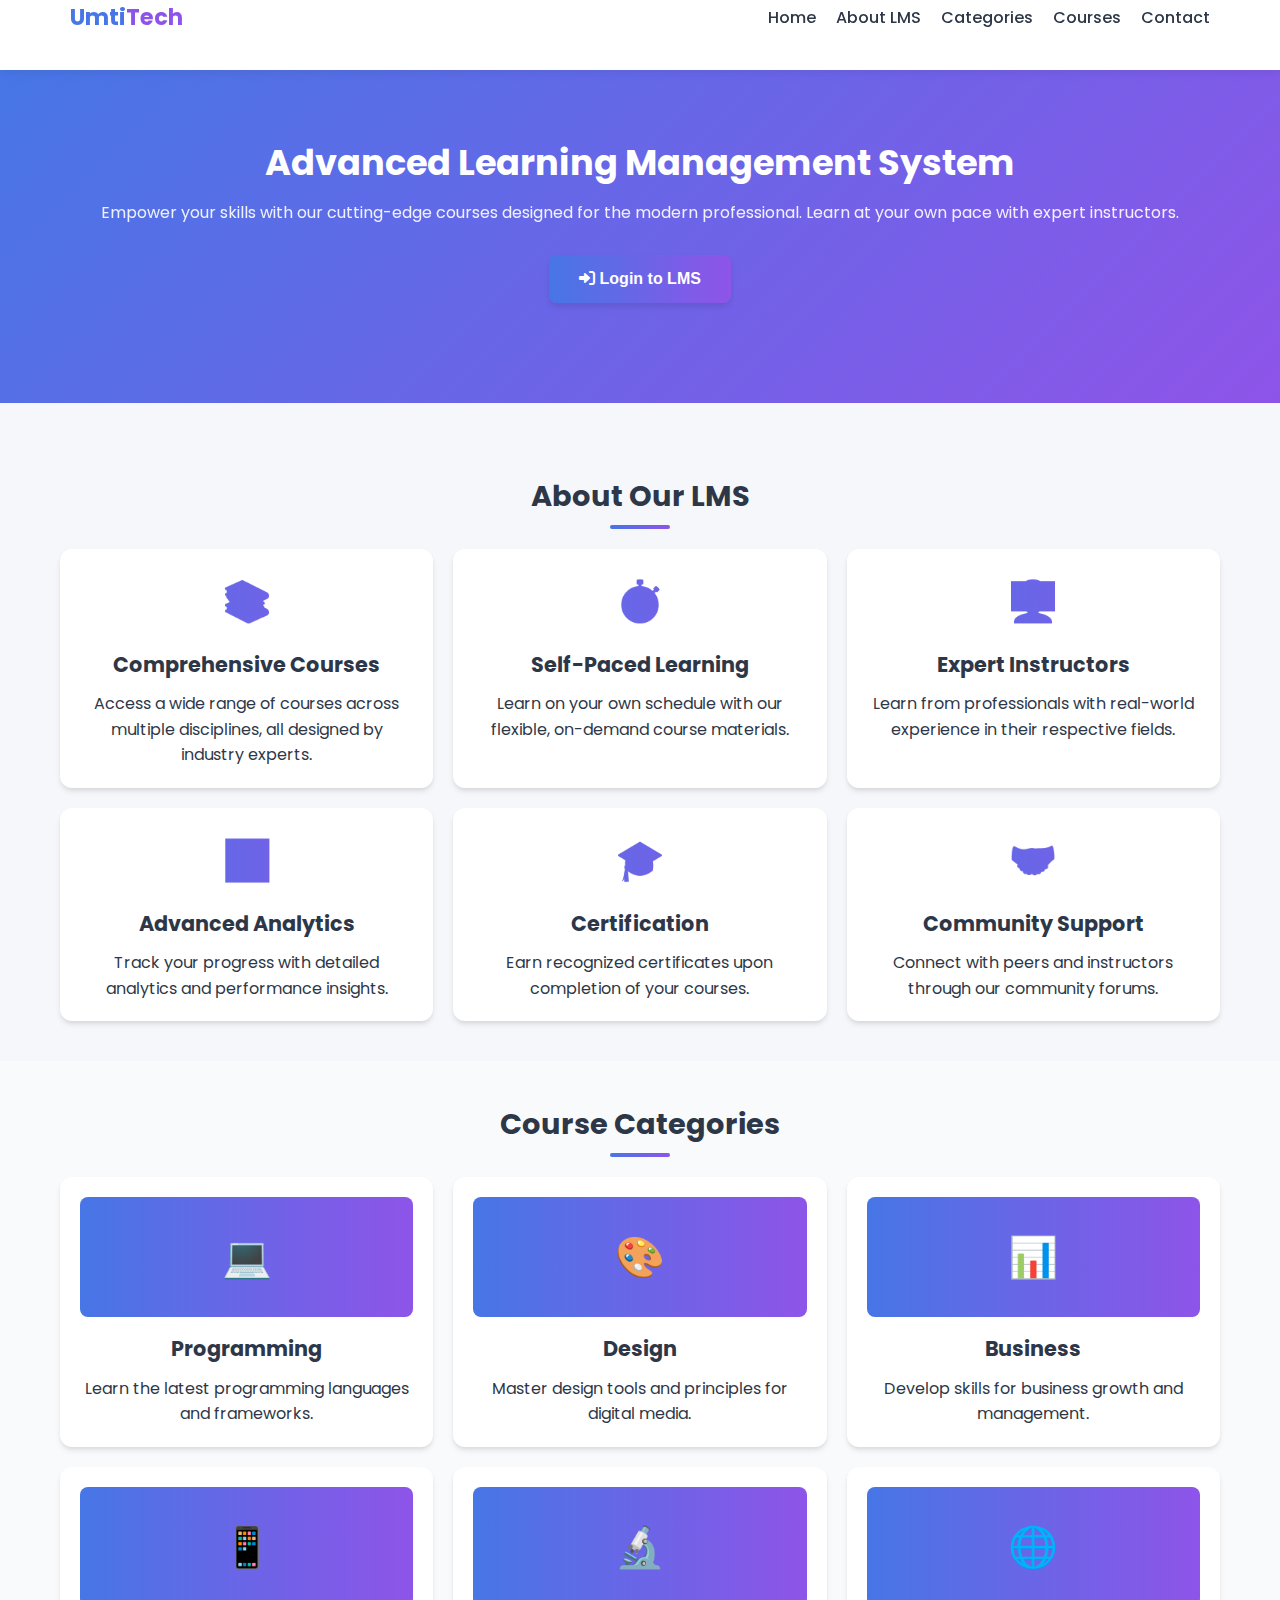
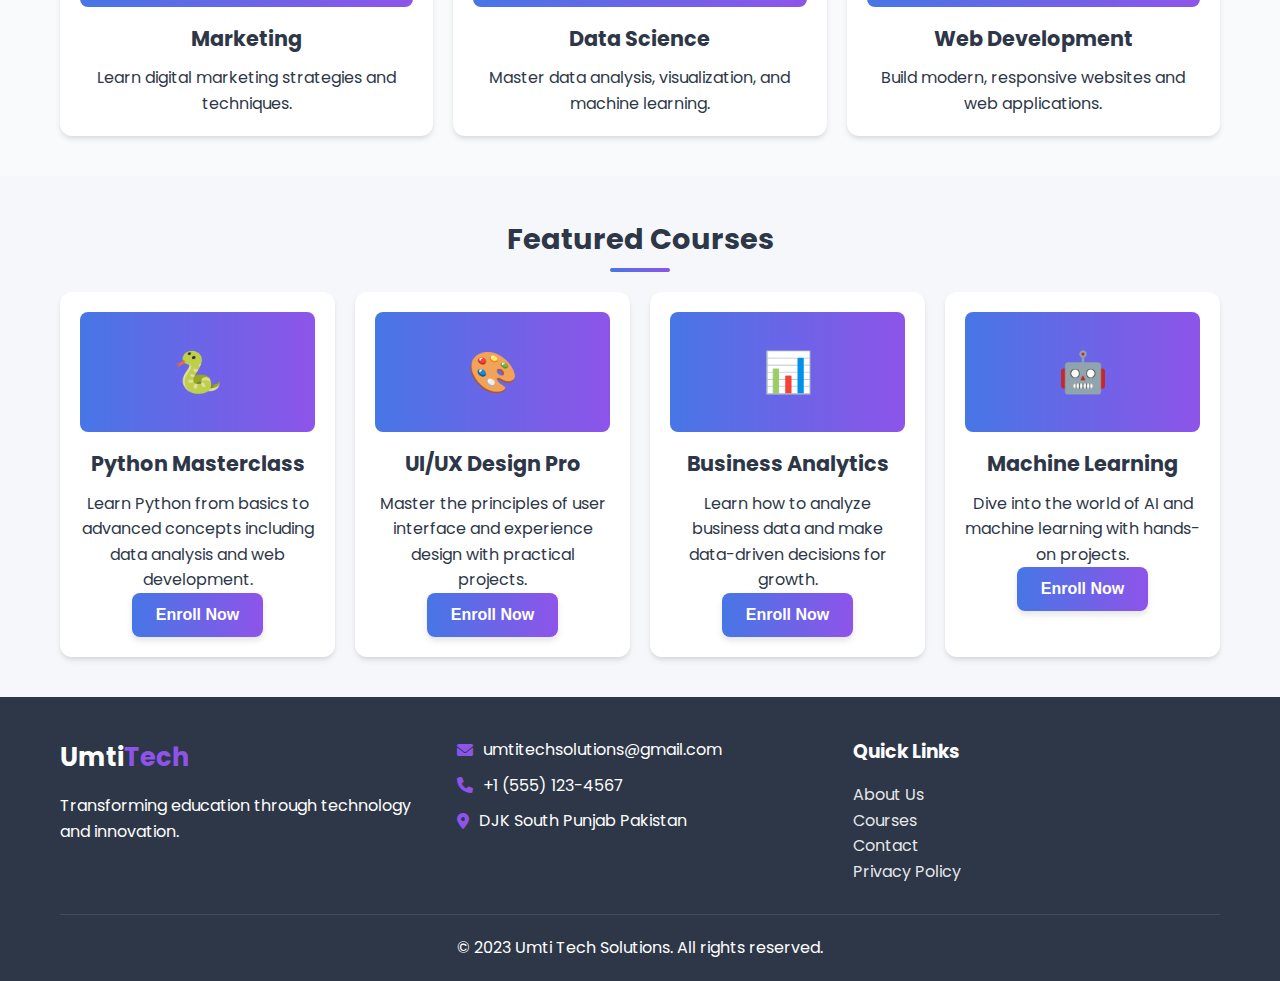
<file: lms.html>
<!DOCTYPE html>
<html lang="en">
<head>
    <meta charset="UTF-8">
    <meta name="viewport" content="width=device-width, initial-scale=1.0">
    <title>Umti Tech Solutions - Advanced LMS</title>
    <link href="https://fonts.googleapis.com/css2?family=Poppins:wght@300;400;500;600;700&display=swap" rel="stylesheet">
    <link href="https://cdnjs.cloudflare.com/ajax/libs/font-awesome/6.0.0/css/all.min.css" rel="stylesheet">
    <style>
        :root {
            --primary: #4776E6;
            --secondary: #8E54E9;
            --accent: #FF416C;
            --success: #48BB78;
            --warning: #ECC94B;
            --info: #4299E1;
            --dark: #2D3748;
            --light: #F7FAFC;
            --card-shadow: 0 4px 6px -1px rgba(0, 0, 0, 0.1), 0 2px 4px -1px rgba(0, 0, 0, 0.06);
            --transform-speed: 0.3s;
            --header-height: 70px;
            --sidebar-width: 280px;
        }

        * {
            margin: 0;
            padding: 0;
            box-sizing: border-box;
        }

        html {
            font-size: 14px;
        }

        body {
            font-family: 'Poppins', sans-serif;
            color: var(--dark);
            background: #f5f7fa;
            line-height: 1.6;
            overflow-x: hidden;
            min-height: 100vh;
        }

        .container {
            width: 100%;
            max-width: 1200px;
            margin: 0 auto;
            padding: 0 15px;
        }

        /* Header Styles */
        header {
            background: rgba(255, 255, 255, 0.98);
            backdrop-filter: blur(10px);
            box-shadow: 0 2px 10px rgba(0, 0, 0, 0.08);
            position: sticky;
            top: 0;
            z-index: 1000;
            height: var(--header-height);
        }

        .header-content {
            display: flex;
            justify-content: space-between;
            align-items: center;
            height: 100%;
            padding: 0 10px;
        }

        .logo {
            display: flex;
            align-items: center;
            font-weight: 700;
            font-size: 1.4rem;
            color: var(--primary);
            text-decoration: none;
        }

        .logo span {
            color: var(--secondary);
        }

        /* Mobile Menu Button */
        .mobile-menu-btn {
            display: flex;
            flex-direction: column;
            justify-content: center;
            align-items: center;
            width: 44px;
            height: 44px;
            background: none;
            border: none;
            cursor: pointer;
            z-index: 1001;
            padding: 0;
        }

        .mobile-menu-btn span {
            display: block;
            width: 24px;
            height: 2px;
            background: var(--dark);
            margin: 3px 0;
            transition: var(--transform-speed);
            border-radius: 1px;
        }

        .mobile-menu-btn.active span:nth-child(1) {
            transform: rotate(45deg) translate(5px, 5px);
        }

        .mobile-menu-btn.active span:nth-child(2) {
            opacity: 0;
        }

        .mobile-menu-btn.active span:nth-child(3) {
            transform: rotate(-45deg) translate(7px, -6px);
        }

        /* Navigation */
        nav ul {
            display: none;
            flex-direction: column;
            position: absolute;
            top: 100%;
            left: 0;
            width: 100%;
            background: white;
            box-shadow: 0 5px 15px rgba(0, 0, 0, 0.1);
            list-style: none;
        }

        nav ul.active {
            display: flex;
        }

        nav ul li {
            margin: 0;
            border-bottom: 1px solid #f0f0f0;
        }

        nav ul li:last-child {
            border-bottom: none;
        }

        nav ul li a {
            display: block;
            padding: 15px 20px;
            text-decoration: none;
            color: var(--dark);
            font-weight: 500;
            transition: all var(--transform-speed);
        }

        nav ul li a:hover {
            background: #f8fafc;
            color: var(--primary);
        }

        /* Hero Section */
        .hero {
            padding: 40px 0;
            text-align: center;
            background: linear-gradient(135deg, #4776E6 0%, #8E54E9 100%);
            color: white;
            margin-bottom: 30px;
            position: relative;
            overflow: hidden;
        }

        .hero-content {
            max-width: 100%;
            margin: 0 auto;
            position: relative;
            z-index: 1;
            padding: 0 15px;
        }

        .hero h1 {
            font-size: 1.8rem;
            margin-bottom: 15px;
            font-weight: 700;
            line-height: 1.3;
        }

        .hero p {
            font-size: 1rem;
            margin-bottom: 25px;
            opacity: 0.9;
            line-height: 1.5;
        }

        /* Buttons */
        .btn {
            display: inline-flex;
            align-items: center;
            justify-content: center;
            padding: 12px 24px;
            background: linear-gradient(to right, var(--primary), var(--secondary));
            color: white;
            text-decoration: none;
            border-radius: 8px;
            font-weight: 600;
            border: none;
            cursor: pointer;
            transition: all var(--transform-speed);
            min-height: 44px;
            font-size: 1rem;
            box-shadow: 0 4px 6px rgba(0, 0, 0, 0.1);
            gap: 8px;
        }

        .btn:hover {
            transform: translateY(-2px);
            box-shadow: 0 6px 12px rgba(0, 0, 0, 0.15);
        }

        .btn:active {
            transform: translateY(0);
        }

        .btn-sm {
            padding: 8px 16px;
            font-size: 0.85rem;
            min-height: 36px;
        }

        .btn-success {
            background: var(--success);
        }

        .btn-warning {
            background: var(--warning);
        }

        .btn-danger {
            background: var(--accent);
        }

        .btn-info {
            background: var(--info);
        }

        /* Section Styles */
        section {
            padding: 40px 0;
        }

        .section-title {
            text-align: center;
            margin-bottom: 30px;
            font-size: 1.6rem;
            font-weight: 700;
            color: var(--dark);
            position: relative;
        }

        .section-title::after {
            content: '';
            position: absolute;
            bottom: -10px;
            left: 50%;
            transform: translateX(-50%);
            width: 60px;
            height: 4px;
            background: linear-gradient(to right, var(--primary), var(--secondary));
            border-radius: 2px;
        }

        /* Features Grid */
        .features, .categories, .courses {
            display: grid;
            grid-template-columns: 1fr;
            gap: 20px;
            margin-top: 30px;
        }

        .feature-card, .category-card, .course-card {
            background: white;
            padding: 20px;
            border-radius: 12px;
            box-shadow: var(--card-shadow);
            transition: transform var(--transform-speed), box-shadow var(--transform-speed);
            text-align: center;
        }

        .feature-card:hover, .category-card:hover, .course-card:hover {
            transform: translateY(-3px);
            box-shadow: 0 10px 20px rgba(0, 0, 0, 0.1);
        }

        .feature-icon {
            font-size: 2.5rem;
            margin-bottom: 15px;
            background: linear-gradient(to right, var(--primary), var(--secondary));
            -webkit-background-clip: text;
            background-clip: text;
            color: transparent;
        }

        .feature-card h3 {
            margin-bottom: 10px;
            font-size: 1.3rem;
        }

        .category-img, .course-img {
            height: 120px;
            background: linear-gradient(to right, var(--primary), var(--secondary));
            display: flex;
            align-items: center;
            justify-content: center;
            color: white;
            font-size: 2.5rem;
            border-radius: 8px;
            margin-bottom: 15px;
        }

        .category-content h3, .course-content h3 {
            margin-bottom: 10px;
            font-size: 1.3rem;
        }

        /* Modal Styles */
        .modal-overlay {
            position: fixed;
            top: 0;
            left: 0;
            right: 0;
            bottom: 0;
            background: rgba(0, 0, 0, 0.7);
            display: flex;
            align-items: center;
            justify-content: center;
            z-index: 2000;
            opacity: 0;
            visibility: hidden;
            transition: all var(--transform-speed);
            padding: 15px;
        }

        .modal-overlay.active {
            opacity: 1;
            visibility: visible;
        }

        .modal {
            background: white;
            border-radius: 12px;
            padding: 25px;
            width: 100%;
            max-width: 500px;
            max-height: 90vh;
            overflow-y: auto;
            box-shadow: 0 20px 40px rgba(0, 0, 0, 0.2);
            transform: translateY(50px) scale(0.9);
            transition: transform var(--transform-speed);
            position: relative;
        }

        .modal-overlay.active .modal {
            transform: translateY(0) scale(1);
        }

        .close-modal {
            position: absolute;
            top: 15px;
            right: 15px;
            background: none;
            border: none;
            font-size: 1.5rem;
            cursor: pointer;
            color: #999;
            transition: color var(--transform-speed);
            z-index: 1;
        }

        .close-modal:hover {
            color: var(--accent);
        }

        .modal h2 {
            margin-bottom: 15px;
            color: var(--primary);
            text-align: center;
        }

        .highlight {
            background: #f0f4ff;
            padding: 15px;
            border-radius: 8px;
            margin: 15px 0;
            text-align: center;
            font-weight: 600;
            color: var(--primary);
        }

        /* Login Page */
        .login-container {
            min-height: 100vh;
            display: flex;
            align-items: center;
            justify-content: center;
            background: linear-gradient(135deg, #667eea 0%, #764ba2 100%);
            padding: 20px;
        }

        .login-card {
            background: white;
            border-radius: 15px;
            box-shadow: 0 15px 35px rgba(0, 0, 0, 0.2);
            width: 100%;
            max-width: 450px;
            overflow: hidden;
        }

        .login-card-header {
            background: linear-gradient(135deg, var(--primary), var(--secondary));
            color: white;
            padding: 25px;
            text-align: center;
        }

        .login-card-body {
            padding: 25px;
        }

        .login-card-footer {
            padding: 20px 25px;
            background: #f8fafc;
            text-align: center;
            border-top: 1px solid #e2e8f0;
        }

        .user-type-selector {
            display: grid;
            grid-template-columns: 1fr 1fr;
            gap: 10px;
            margin-bottom: 20px;
        }

        .user-type-btn {
            padding: 12px;
            border: 2px solid #e2e8f0;
            background: none;
            cursor: pointer;
            border-radius: 8px;
            font-weight: 500;
            transition: all 0.3s;
            display: flex;
            flex-direction: column;
            align-items: center;
            gap: 5px;
        }

        .user-type-btn.active {
            background: var(--primary);
            color: white;
            border-color: var(--primary);
        }

        .user-type-btn i {
            font-size: 1.2rem;
            margin-bottom: 5px;
        }

        .form-group {
            margin-bottom: 20px;
        }

        .form-group label {
            display: block;
            margin-bottom: 8px;
            font-weight: 500;
        }

        .form-group input, .form-group select, .form-group textarea {
            width: 100%;
            padding: 12px 15px;
            border: 2px solid #e2e8f0;
            border-radius: 8px;
            font-size: 16px;
            transition: border-color 0.3s;
            font-family: 'Poppins', sans-serif;
        }

        .form-group input:focus, .form-group select:focus, .form-group textarea:focus {
            outline: none;
            border-color: var(--primary);
            box-shadow: 0 0 0 3px rgba(71, 118, 230, 0.1);
        }

        .login-btn {
            padding: 12px;
            background: linear-gradient(to right, var(--primary), var(--secondary));
            color: white;
            border: none;
            border-radius: 8px;
            cursor: pointer;
            font-weight: 600;
            font-size: 1rem;
            transition: all 0.3s;
            width: 100%;
            display: flex;
            align-items: center;
            justify-content: center;
            gap: 8px;
            min-height: 44px;
        }

        .login-btn:hover {
            transform: translateY(-2px);
            box-shadow: 0 8px 20px rgba(0, 0, 0, 0.2);
        }

        .simple-login-btn {
            display: block;
            margin: 30px auto;
            padding: 15px 30px;
            font-size: 1rem;
            max-width: 250px;
        }

        /* Footer */
        footer {
            background: var(--dark);
            color: white;
            padding: 40px 0 20px;
        }

        .footer-content {
            display: grid;
            grid-template-columns: 1fr;
            gap: 30px;
            margin-bottom: 30px;
        }

        .footer-logo {
            font-size: 1.6rem;
            font-weight: 700;
            margin-bottom: 15px;
        }

        .footer-logo span {
            color: var(--secondary);
        }

        .footer-contact p {
            margin-bottom: 10px;
            display: flex;
            align-items: center;
        }

        .footer-contact i {
            margin-right: 10px;
            color: var(--secondary);
        }

        .footer-bottom {
            text-align: center;
            padding-top: 20px;
            border-top: 1px solid rgba(255, 255, 255, 0.1);
        }

        /* Dashboard Pages */
        .dashboard-page {
            display: none;
            min-height: 100vh;
            background: #f5f7fa;
        }

        .lms-header {
            background: white;
            box-shadow: var(--card-shadow);
            padding: 0;
            position: sticky;
            top: 0;
            z-index: 999;
            height: var(--header-height);
        }

        .lms-header-content {
            display: flex;
            justify-content: space-between;
            align-items: center;
            height: 100%;
            padding: 0 15px;
        }

        .nav-links {
            display: flex;
            gap: 15px;
            align-items: center;
        }

        .user-info {
            display: flex;
            align-items: center;
            gap: 10px;
            background: #f8fafc;
            padding: 8px 15px;
            border-radius: 20px;
        }

        .user-avatar {
            width: 36px;
            height: 36px;
            background: linear-gradient(to right, var(--primary), var(--secondary));
            border-radius: 50%;
            display: flex;
            align-items: center;
            justify-content: center;
            color: white;
            font-weight: 600;
            font-size: 1rem;
        }

        /* Enhanced Notification System for Mobile */
        .notification-bell {
            position: relative;
            cursor: pointer;
            display: flex;
            align-items: center;
            justify-content: center;
            width: 44px;
            height: 44px;
            border-radius: 50%;
            transition: background 0.3s;
        }

        .notification-bell:hover {
            background: #f0f0f0;
        }

        .notification-count {
            position: absolute;
            top: 5px;
            right: 5px;
            background: var(--accent);
            color: white;
            border-radius: 50%;
            width: 20px;
            height: 20px;
            display: flex;
            align-items: center;
            justify-content: center;
            font-size: 0.7rem;
            font-weight: 600;
        }

        .notifications-dropdown {
            position: fixed;
            top: var(--header-height);
            left: 0;
            right: 0;
            background: white;
            border-radius: 0 0 15px 15px;
            box-shadow: 0 10px 30px rgba(0, 0, 0, 0.1);
            z-index: 1000;
            display: none;
            max-height: 70vh;
            overflow-y: auto;
        }

        .notifications-dropdown.active {
            display: block;
        }

        .notification-item {
            padding: 15px;
            border-bottom: 1px solid #eee;
            cursor: pointer;
            transition: background 0.3s;
        }

        .notification-item:hover {
            background: #f8fafc;
        }

        .notification-item.unread {
            background: #f0f4ff;
        }

        .notification-item strong {
            display: block;
            margin-bottom: 5px;
        }

        .notification-item p {
            font-size: 0.9rem;
            margin-bottom: 5px;
            color: #666;
        }

        .notification-item small {
            font-size: 0.8rem;
            color: #999;
        }

        /* Dashboard Content */
        .dashboard-content {
            display: flex;
            flex-direction: column;
            gap: 20px;
            margin-top: 20px;
            padding-bottom: 20px;
        }

        .sidebar-toggle {
            display: flex;
            align-items: center;
            gap: 10px;
            background: var(--primary);
            color: white;
            border: none;
            border-radius: 8px;
            padding: 12px 15px;
            cursor: pointer;
            margin-bottom: 15px;
            font-size: 1rem;
            min-height: 44px;
        }

        .sidebar {
            position: fixed;
            top: var(--header-height);
            left: -100%;
            width: 100%;
            height: calc(100vh - var(--header-height));
            background: white;
            z-index: 998;
            transition: left 0.3s ease;
            overflow-y: auto;
            padding: 20px;
            box-shadow: 2px 0 10px rgba(0, 0, 0, 0.1);
        }

        .sidebar.active {
            left: 0;
        }

        .sidebar-menu {
            list-style: none;
        }

        .sidebar-menu li {
            margin: 10px 0;
        }

        .sidebar-menu a {
            text-decoration: none;
            color: var(--dark);
            display: flex;
            align-items: center;
            gap: 15px;
            padding: 12px;
            border-radius: 8px;
            transition: all 0.3s;
            font-weight: 500;
        }

        .sidebar-menu a:hover, .sidebar-menu a.active {
            background: var(--primary);
            color: white;
        }

        .sidebar-menu a i {
            width: 20px;
            text-align: center;
        }

        .main-content {
            background: white;
            border-radius: 12px;
            padding: 20px;
            box-shadow: var(--card-shadow);
            width: 100%;
        }

        /* Stats Grid */
        .stats-grid {
            display: grid;
            grid-template-columns: repeat(2, 1fr);
            gap: 15px;
            margin-bottom: 25px;
        }

        .stat-card {
            background: linear-gradient(to right, var(--primary), var(--secondary));
            color: white;
            padding: 20px;
            border-radius: 12px;
            text-align: center;
            transition: transform 0.3s;
        }

        .stat-card:hover {
            transform: translateY(-3px);
        }

        .stat-icon {
            font-size: 2rem;
            margin-bottom: 10px;
            opacity: 0.9;
        }

        .stat-number {
            font-size: 1.8rem;
            font-weight: 700;
            margin-bottom: 5px;
        }

        .stat-label {
            font-size: 0.9rem;
            opacity: 0.9;
        }

        /* LMS Section Titles */
        .lms-section-title {
            margin: 25px 0 15px;
            color: var(--dark);
            font-size: 1.3rem;
            font-weight: 600;
            padding-bottom: 8px;
            border-bottom: 2px solid var(--primary);
        }

        /* Tables */
        .table-container {
            overflow-x: auto;
            margin: 20px 0;
            border-radius: 8px;
            box-shadow: var(--card-shadow);
            -webkit-overflow-scrolling: touch;
        }

        table {
            width: 100%;
            border-collapse: collapse;
            background: white;
            min-width: 700px;
        }

        th, td {
            padding: 12px 10px;
            text-align: left;
            border-bottom: 1px solid #eee;
            font-size: 0.9rem;
        }

        th {
            background: var(--primary);
            color: white;
            font-weight: 500;
            position: sticky;
            left: 0;
        }

        tr:hover {
            background: #f8fafc;
        }

        /* LMS Cards */
        .lms-card {
            background: white;
            border-radius: 10px;
            padding: 20px;
            margin: 15px 0;
            box-shadow: var(--card-shadow);
            border-left: 4px solid var(--primary);
        }

        .card-header {
            display: flex;
            justify-content: space-between;
            align-items: center;
            margin-bottom: 15px;
            flex-wrap: wrap;
            gap: 10px;
        }

        .card-title {
            font-size: 1.2rem;
            font-weight: 600;
            color: var(--dark);
        }

        /* Badges */
        .badge {
            padding: 5px 10px;
            border-radius: 15px;
            font-size: 0.8rem;
            font-weight: 500;
            display: inline-block;
        }

        .badge-primary {
            background: #e6eeff;
            color: var(--primary);
        }

        .badge-success {
            background: #c6f6d5;
            color: #22543d;
        }

        .badge-warning {
            background: #feebc8;
            color: #744210;
        }

        .badge-info {
            background: #bee3f8;
            color: #2c5282;
        }

        .badge-danger {
            background: #fed7d7;
            color: #c53030;
        }

        /* Progress Bars */
        .progress-container {
            margin: 12px 0;
        }

        .progress-label {
            display: flex;
            justify-content: space-between;
            margin-bottom: 5px;
            font-size: 0.85rem;
        }

        .progress-bar {
            width: 100%;
            height: 8px;
            background: #e2e8f0;
            border-radius: 4px;
            overflow: hidden;
        }

        .progress-fill {
            height: 100%;
            background: linear-gradient(to right, var(--primary), var(--secondary));
            border-radius: 4px;
            transition: width 0.5s;
        }

        /* Calendar Styles */
        .calendar {
            display: grid;
            grid-template-columns: repeat(7, 1fr);
            gap: 5px;
            margin: 15px 0;
            background: white;
            padding: 10px;
            border-radius: 10px;
            box-shadow: var(--card-shadow);
        }

        .calendar-header {
            grid-column: span 7;
            text-align: center;
            font-weight: 600;
            margin-bottom: 8px;
            padding: 8px;
            background: var(--primary);
            color: white;
            border-radius: 6px;
        }

        .calendar-cell {
            padding: 8px 5px;
            text-align: center;
            border-radius: 6px;
            cursor: pointer;
            background: #f8fafc;
            transition: all 0.3s;
            min-height: 40px;
            display: flex;
            align-items: center;
            justify-content: center;
            font-size: 0.85rem;
        }

        .calendar-cell:hover {
            background: #e6eeff;
        }

        .calendar-cell.today {
            background: var(--primary);
            color: white;
        }

        .calendar-cell.attended {
            background: var(--success);
            color: white;
        }

        .calendar-cell.absent {
            background: var(--accent);
            color: white;
        }

        /* Activity Timeline */
        .timeline {
            margin: 15px 0;
            position: relative;
        }

        .timeline::before {
            content: '';
            position: absolute;
            left: 15px;
            top: 0;
            bottom: 0;
            width: 2px;
            background: var(--primary);
        }

        .timeline-item {
            display: flex;
            margin-bottom: 15px;
            position: relative;
        }

        .timeline-icon {
            width: 30px;
            height: 30px;
            border-radius: 50%;
            background: var(--primary);
            color: white;
            display: flex;
            align-items: center;
            justify-content: center;
            margin-right: 15px;
            z-index: 1;
            flex-shrink: 0;
            font-size: 0.9rem;
        }

        .timeline-content {
            flex: 1;
            background: white;
            padding: 12px;
            border-radius: 8px;
            box-shadow: var(--card-shadow);
        }

        .timeline-time {
            font-size: 0.75rem;
            color: #666;
            margin-top: 5px;
        }

        /* Search Bar */
        .search-bar {
            display: flex;
            margin-bottom: 20px;
            width: 100%;
        }

        .search-bar input {
            flex: 1;
            padding: 12px 15px;
            border: 2px solid #e2e8f0;
            border-radius: 8px 0 0 8px;
            font-size: 1rem;
            transition: border-color 0.3s;
            min-width: 0;
        }

        .search-bar input:focus {
            outline: none;
            border-color: var(--primary);
        }

        .search-bar button {
            background: var(--primary);
            color: white;
            border: none;
            border-radius: 0 8px 8px 0;
            padding: 0 20px;
            cursor: pointer;
            transition: background 0.3s;
            min-width: 50px;
        }

        .search-bar button:hover {
            background: var(--secondary);
        }

        /* Utility Classes */
        .hidden {
            display: none !important;
        }

        .text-center {
            text-align: center;
        }

        .text-right {
            text-align: right;
        }

        .mt-20 {
            margin-top: 20px;
        }

        .mb-20 {
            margin-bottom: 20px;
        }

        .flex {
            display: flex;
        }

        .flex-column {
            flex-direction: column;
        }

        .justify-between {
            justify-content: space-between;
        }

        .justify-center {
            justify-content: center;
        }

        .items-center {
            align-items: center;
        }

        .gap-10 {
            gap: 10px;
        }

        .gap-15 {
            gap: 15px;
        }

        .gap-20 {
            gap: 20px;
        }

        .w-100 {
            width: 100%;
        }

        .loading {
            text-align: center;
            padding: 30px;
            color: #666;
        }

        .loading i {
            font-size: 2rem;
            margin-bottom: 15px;
            color: var(--primary);
        }

        .message {
            padding: 12px;
            border-radius: 8px;
            margin: 15px 0;
            text-align: center;
            font-weight: 500;
        }

        .message.error {
            background: #fed7d7;
            color: #c53030;
        }

        .message.success {
            background: #c6f6d5;
            color: #22543d;
        }

        .message.warning {
            background: #feebc8;
            color: #744210;
        }

        .message.info {
            background: #bee3f8;
            color: #2c5282;
        }

        /* Overlay for mobile menus */
        .overlay {
            position: fixed;
            top: 0;
            left: 0;
            width: 100%;
            height: 100%;
            background: rgba(0, 0, 0, 0.5);
            z-index: 997;
            opacity: 0;
            visibility: hidden;
            transition: all 0.3s ease;
        }

        .overlay.active {
            opacity: 1;
            visibility: visible;
        }

        /* Media Queries for Larger Screens */
        @media (min-width: 576px) {
            html {
                font-size: 15px;
            }
            
            .container {
                padding: 0 20px;
            }
            
            .hero {
                padding: 50px 0;
            }
            
            .hero h1 {
                font-size: 2rem;
            }
            
            .section-title {
                font-size: 1.8rem;
            }
            
            .features, .categories {
                grid-template-columns: repeat(2, 1fr);
            }
            
            .stats-grid {
                grid-template-columns: repeat(2, 1fr);
            }
        }

        @media (min-width: 768px) {
            html {
                font-size: 16px;
            }
            
            .mobile-menu-btn {
                display: none;
            }
            
            nav ul {
                display: flex;
                position: static;
                flex-direction: row;
                background: none;
                box-shadow: none;
                width: auto;
            }
            
            nav ul li {
                border-bottom: none;
                margin-left: 20px;
            }
            
            nav ul li a {
                padding: 5px 0;
            }
            
            .hero {
                padding: 70px 0;
            }
            
            .hero h1 {
                font-size: 2.2rem;
            }
            
            .features, .categories {
                grid-template-columns: repeat(3, 1fr);
            }
            
            .courses {
                grid-template-columns: repeat(2, 1fr);
            }
            
            .stats-grid {
                grid-template-columns: repeat(4, 1fr);
            }
            
            .footer-content {
                grid-template-columns: repeat(2, 1fr);
            }
            
            .dashboard-content {
                flex-direction: row;
            }
            
            .sidebar {
                position: sticky;
                top: 90px;
                left: 0;
                width: var(--sidebar-width);
                height: auto;
                flex-shrink: 0;
                border-radius: 12px;
            }
            
            .main-content {
                flex: 1;
            }
            
            .notifications-dropdown {
                position: absolute;
                top: 50px;
                left: auto;
                right: 0;
                width: 350px;
                border-radius: 10px;
                max-height: 400px;
            }
        }

        @media (min-width: 992px) {
            .courses {
                grid-template-columns: repeat(3, 1fr);
            }
            
            .footer-content {
                grid-template-columns: repeat(3, 1fr);
            }
            
            .sidebar-toggle {
                display: none;
            }
            
            .sidebar {
                position: sticky;
                display: block !important;
                left: 0;
            }
        }

        @media (min-width: 1200px) {
            .courses {
                grid-template-columns: repeat(4, 1fr);
            }
        }
    </style>
</head>
<body>
    <!-- Overlay for mobile menus -->
    <div class="overlay" id="overlay"></div>
    
    <!-- Landing Page -->
    <div id="landingPage">
        <!-- Header Section -->
        <header>
            <div class="container">
                <div class="header-content">
                    <a href="#" class="logo">Umti<span>Tech</span></a>
                    <button class="mobile-menu-btn" id="mobileMenuBtn">
                        <span></span>
                        <span></span>
                        <span></span>
                    </button>
                    <nav>
                        <ul id="mainMenu">
                            <li><a href="https://muhammadawaislaal.github.io/UmtiTech/">Home</a></li>
                            <li><a href="#about">About LMS</a></li>
                            <li><a href="#categories">Categories</a></li>
                            <li><a href="#courses">Courses</a></li>
                            <li><a href="#contact">Contact</a></li>
                        </ul>
                    </nav>
                </div>
            </div>
        </header>

        <!-- Hero Section -->
        <section class="hero" id="home">
            <div class="container">
                <div class="hero-content">
                    <h1>Advanced Learning Management System</h1>
                    <p>Empower your skills with our cutting-edge courses designed for the modern professional. Learn at your own pace with expert instructors.</p>
                    <button class="btn simple-login-btn" onclick="showLMS()">
                        <i class="fas fa-sign-in-alt"></i> Login to LMS
                    </button>
                </div>
            </div>
        </section>

        <!-- About LMS Section -->
        <section id="about">
            <div class="container">
                <h2 class="section-title">About Our LMS</h2>
                <div class="features">
                    <div class="feature-card">
                        <div class="feature-icon">📚</div>
                        <h3>Comprehensive Courses</h3>
                        <p>Access a wide range of courses across multiple disciplines, all designed by industry experts.</p>
                    </div>
                    <div class="feature-card">
                        <div class="feature-icon">⏱️</div>
                        <h3>Self-Paced Learning</h3>
                        <p>Learn on your own schedule with our flexible, on-demand course materials.</p>
                    </div>
                    <div class="feature-card">
                        <div class="feature-icon">👨‍🏫</div>
                        <h3>Expert Instructors</h3>
                        <p>Learn from professionals with real-world experience in their respective fields.</p>
                    </div>
                    <div class="feature-card">
                        <div class="feature-icon">📊</div>
                        <h3>Advanced Analytics</h3>
                        <p>Track your progress with detailed analytics and performance insights.</p>
                    </div>
                    <div class="feature-card">
                        <div class="feature-icon">🎓</div>
                        <h3>Certification</h3>
                        <p>Earn recognized certificates upon completion of your courses.</p>
                    </div>
                    <div class="feature-card">
                        <div class="feature-icon">🤝</div>
                        <h3>Community Support</h3>
                        <p>Connect with peers and instructors through our community forums.</p>
                    </div>
                </div>
            </div>
        </section>

        <!-- Categories Section -->
        <section id="categories" style="background: #f8fafc;">
            <div class="container">
                <h2 class="section-title">Course Categories</h2>
                <div class="categories">
                    <div class="category-card">
                        <div class="category-img">💻</div>
                        <div class="category-content">
                            <h3>Programming</h3>
                            <p>Learn the latest programming languages and frameworks.</p>
                        </div>
                    </div>
                    <div class="category-card">
                        <div class="category-img">🎨</div>
                        <div class="category-content">
                            <h3>Design</h3>
                            <p>Master design tools and principles for digital media.</p>
                        </div>
                    </div>
                    <div class="category-card">
                        <div class="category-img">📊</div>
                        <div class="category-content">
                            <h3>Business</h3>
                            <p>Develop skills for business growth and management.</p>
                        </div>
                    </div>
                    <div class="category-card">
                        <div class="category-img">📱</div>
                        <div class="category-content">
                            <h3>Marketing</h3>
                            <p>Learn digital marketing strategies and techniques.</p>
                        </div>
                    </div>
                    <div class="category-card">
                        <div class="category-img">🔬</div>
                        <div class="category-content">
                            <h3>Data Science</h3>
                            <p>Master data analysis, visualization, and machine learning.</p>
                        </div>
                    </div>
                    <div class="category-card">
                        <div class="category-img">🌐</div>
                        <div class="category-content">
                            <h3>Web Development</h3>
                            <p>Build modern, responsive websites and web applications.</p>
                        </div>
                    </div>
                </div>
            </div>
        </section>

        <!-- Courses Section -->
        <section id="courses">
            <div class="container">
                <h2 class="section-title">Featured Courses</h2>
                <div class="courses">
                    <div class="course-card">
                        <div class="course-img">🐍</div>
                        <div class="course-content">
                            <h3>Python Masterclass</h3>
                            <p>Learn Python from basics to advanced concepts including data analysis and web development.</p>
                            <button class="btn enroll-btn">Enroll Now</button>
                        </div>
                    </div>
                    <div class="course-card">
                        <div class="course-img">🎨</div>
                        <div class="course-content">
                            <h3>UI/UX Design Pro</h3>
                            <p>Master the principles of user interface and experience design with practical projects.</p>
                            <button class="btn enroll-btn">Enroll Now</button>
                        </div>
                    </div>
                    <div class="course-card">
                        <div class="course-img">📊</div>
                        <div class="course-content">
                            <h3>Business Analytics</h3>
                            <p>Learn how to analyze business data and make data-driven decisions for growth.</p>
                            <button class="btn enroll-btn">Enroll Now</button>
                        </div>
                    </div>
                    <div class="course-card">
                        <div class="course-img">🤖</div>
                        <div class="course-content">
                            <h3>Machine Learning</h3>
                            <p>Dive into the world of AI and machine learning with hands-on projects.</p>
                            <button class="btn enroll-btn">Enroll Now</button>
                        </div>
                    </div>
                </div>
            </div>
        </section>

        <!-- Enrollment Modal -->
        <div class="modal-overlay" id="enrollment-modal">
            <div class="modal">
                <button class="close-modal">&times;</button>
                <h2>Enrollment Instructions</h2>
                <p>To enroll in this course, please follow these steps:</p>
                <div class="highlight">
                    <p>Please send your payment at <strong>IBN NUMBER</strong>.</p>
                    <p>Send your payment screenshot at <strong>umtitechsolutions@gmail.com</strong>.</p>
                    <p>We will contact you soon.</p>
                </div>
                <p>After we verify your payment, we will provide you with access to the course materials within 24 hours.</p>
            </div>
        </div>

        <!-- Footer -->
        <footer id="contact">
            <div class="container">
                <div class="footer-content">
                    <div>
                        <div class="footer-logo">Umti<span>Tech</span></div>
                        <p>Transforming education through technology and innovation.</p>
                    </div>
                    <div class="footer-contact">
                        <p><i class="fas fa-envelope"></i> umtitechsolutions@gmail.com</p>
                        <p><i class="fas fa-phone"></i> +1 (555) 123-4567</p>
                        <p><i class="fas fa-map-marker-alt"></i> DJK South Punjab Pakistan</p>
                    </div>
                    <div>
                        <h3>Quick Links</h3>
                        <ul style="list-style: none; margin-top: 15px;">
                            <li><a href="#about" style="color: rgba(255,255,255,0.9); text-decoration: none;">About Us</a></li>
                            <li><a href="#courses" style="color: rgba(255,255,255,0.9); text-decoration: none;">Courses</a></li>
                            <li><a href="#contact" style="color: rgba(255,255,255,0.9); text-decoration: none;">Contact</a></li>
                            <li><a href="#" style="color: rgba(255,255,255,0.9); text-decoration: none;">Privacy Policy</a></li>
                        </ul>
                    </div>
                </div>
                <div class="footer-bottom">
                    <p>&copy; 2023 Umti Tech Solutions. All rights reserved.</p>
                </div>
            </div>
        </footer>
    </div>

    <!-- LMS Login Page -->
    <div id="loginPage" class="login-container" style="display: none;">
        <div class="login-card">
            <div class="login-card-header">
                <div class="logo" style="color: white !important; font-size: 1.8rem;">
                    <i class="fas fa-graduation-cap"></i> Umti Tech LMS
                </div>
                <p class="tagline">Learn. Grow. Succeed.</p>
            </div>
            
            <div class="login-card-body">
                <div class="user-type-selector">
                    <button class="user-type-btn active" data-type="student">
                        <i class="fas fa-user-graduate"></i> Student
                    </button>
                    <button class="user-type-btn" data-type="admin">
                        <i class="fas fa-user-shield"></i> Admin
                    </button>
                </div>
                
                <div class="form-group">
                    <label for="username">
                        <i class="fas fa-user"></i> Username
                    </label>
                    <input type="text" id="username" placeholder="Enter your username">
                </div>
                
                <div class="form-group">
                    <label for="password">
                        <i class="fas fa-lock"></i> Password
                    </label>
                    <input type="password" id="password" placeholder="Enter your password">
                </div>
                
                <button class="login-btn" onclick="login()">
                    <i class="fas fa-sign-in-alt"></i> Login to Dashboard
                </button>
                
                <div id="loginMessage" class="message hidden"></div>
                
                <div class="demo-credentials" style="margin-top: 20px; padding: 15px; background: #f8fafc; border-radius: 8px;">
                    <p style="font-weight: 600; margin-bottom: 10px;">Demo Credentials:</p>
                    <div style="margin-bottom: 8px;">
                        <span class="badge badge-primary">Admin:</span> admin / admin123
                    </div>
                    <div>
                        <span class="badge badge-success">Student:</span> student / student123
                    </div>
                </div>
            </div>
            
            <div class="login-card-footer">
                <button class="btn btn-outline" onclick="showLandingPage()">
                    <i class="fas fa-arrow-left"></i> Back to Home
                </button>
            </div>
        </div>
    </div>

    <!-- Admin Dashboard -->
    <div id="adminDashboard" class="dashboard-page">
        <header class="lms-header">
            <div class="container">
                <div class="lms-header-content">
                    <div class="logo">
                        <i class="fas fa-graduation-cap"></i> Admin Dashboard
                    </div>
                    <div class="nav-links">
                        <div class="notification-bell" id="notificationBell">
                            <i class="fas fa-bell"></i>
                            <span class="notification-count">3</span>
                            <div class="notifications-dropdown" id="notificationsDropdown">
                                <div class="notification-item unread">
                                    <strong>New Student Registration</strong>
                                    <p>John Doe has registered for the Python course</p>
                                    <small>2 hours ago</small>
                                </div>
                                <div class="notification-item unread">
                                    <strong>Payment Received</strong>
                                    <p>Payment of $49.99 received from Jane Smith</p>
                                    <small>5 hours ago</small>
                                </div>
                                <div class="notification-item">
                                    <strong>Course Completed</strong>
                                    <p>Michael Johnson completed the Web Development course</p>
                                    <small>1 day ago</small>
                                </div>
                                <div class="notification-item">
                                    <strong>System Update</strong>
                                    <p>New features added to the admin dashboard</p>
                                    <small>2 days ago</small>
                                </div>
                            </div>
                        </div>
                        <div class="user-info">
                            <div class="user-avatar">A</div>
                            <span>Admin</span>
                        </div>
                        <button class="btn btn-sm" onclick="logout()">
                            <i class="fas fa-sign-out-alt"></i> Logout
                        </button>
                    </div>
                </div>
            </div>
        </header>

        <div class="container">
            <button class="sidebar-toggle" onclick="toggleSidebar()">
                <i class="fas fa-bars"></i> Menu
            </button>
            
            <div class="dashboard-content">
                <div class="sidebar" id="sidebar">
                    <ul class="sidebar-menu">
                        <li><a href="#" class="active" onclick="showAdminTab('dashboard')">
                            <i class="fas fa-tachometer-alt"></i> Dashboard
                        </a></li>
                        <li><a href="#" onclick="showAdminTab('students')">
                            <i class="fas fa-users"></i> Students
                        </a></li>
                        <li><a href="#" onclick="showAdminTab('courses')">
                            <i class="fas fa-book"></i> Courses
                        </a></li>
                        <li><a href="#" onclick="showAdminTab('instructors')">
                            <i class="fas fa-chalkboard-teacher"></i> Instructors
                        </a></li>
                        <li><a href="#" onclick="showAdminTab('enrollments')">
                            <i class="fas fa-user-plus"></i> Enrollments
                        </a></li>
                        <li><a href="#" onclick="showAdminTab('assignments')">
                            <i class="fas fa-tasks"></i> Assignments
                        </a></li>
                        <li><a href="#" onclick="showAdminTab('quizzes')">
                            <i class="fas fa-question-circle"></i> Quizzes
                        </a></li>
                        <li><a href="#" onclick="showAdminTab('reports')">
                            <i class="fas fa-chart-bar"></i> Reports
                        </a></li>
                        <li><a href="#" onclick="showAdminTab('messages')">
                            <i class="fas fa-comments"></i> Messages
                        </a></li>
                        <li><a href="#" onclick="showAdminTab('settings')">
                            <i class="fas fa-cog"></i> Settings
                        </a></li>
                    </ul>
                </div>

                <div class="main-content">
                    <!-- Admin Dashboard Tab -->
                    <div id="adminDashboardTab" class="tab-content active">
                        <h2 class="lms-section-title">Dashboard Overview</h2>
                        <div class="stats-grid">
                            <div class="stat-card">
                                <div class="stat-icon"><i class="fas fa-users"></i></div>
                                <div class="stat-number" id="totalStudents">142</div>
                                <div class="stat-label">Total Students</div>
                            </div>
                            <div class="stat-card">
                                <div class="stat-icon"><i class="fas fa-book"></i></div>
                                <div class="stat-number" id="totalCourses">24</div>
                                <div class="stat-label">Total Courses</div>
                            </div>
                            <div class="stat-card">
                                <div class="stat-icon"><i class="fas fa-user-plus"></i></div>
                                <div class="stat-number" id="totalEnrollments">328</div>
                                <div class="stat-label">Total Enrollments</div>
                            </div>
                            <div class="stat-card">
                                <div class="stat-icon"><i class="fas fa-dollar-sign"></i></div>
                                <div class="stat-number" id="revenue">$8,742</div>
                                <div class="stat-label">Total Revenue</div>
                            </div>
                        </div>

                        <div class="flex gap-20" style="flex-wrap: wrap;">
                            <div style="flex: 1; min-width: 300px;">
                                <h3 class="lms-section-title">Recent Enrollments</h3>
                                <div class="table-container">
                                    <table>
                                        <thead>
                                            <tr>
                                                <th>Student</th>
                                                <th>Course</th>
                                                <th>Date</th>
                                                <th>Status</th>
                                            </tr>
                                        </thead>
                                        <tbody>
                                            <tr>
                                                <td>John Doe</td>
                                                <td>Python Masterclass</td>
                                                <td>2023-10-15</td>
                                                <td><span class="badge badge-success">Active</span></td>
                                            </tr>
                                            <tr>
                                                <td>Jane Smith</td>
                                                <td>UI/UX Design Pro</td>
                                                <td>2023-10-14</td>
                                                <td><span class="badge badge-success">Active</span></td>
                                            </tr>
                                            <tr>
                                                <td>Michael Johnson</td>
                                                <td>Business Analytics</td>
                                                <td>2023-10-13</td>
                                                <td><span class="badge badge-warning">Pending</span></td>
                                            </tr>
                                            <tr>
                                                <td>Sarah Williams</td>
                                                <td>Machine Learning</td>
                                                <td>2023-10-12</td>
                                                <td><span class="badge badge-success">Active</span></td>
                                            </tr>
                                        </tbody>
                                    </table>
                                </div>
                            </div>
                            
                            <div style="flex: 1; min-width: 300px;">
                                <h3 class="lms-section-title">System Status</h3>
                                <div class="lms-card">
                                    <div class="progress-container">
                                        <div class="progress-label">
                                            <span>Server Uptime</span>
                                            <span>99.8%</span>
                                        </div>
                                        <div class="progress-bar">
                                            <div class="progress-fill" style="width: 99.8%"></div>
                                        </div>
                                    </div>
                                    <div class="progress-container">
                                        <div class="progress-label">
                                            <span>Storage Usage</span>
                                            <span>65%</span>
                                        </div>
                                        <div class="progress-bar">
                                            <div class="progress-fill" style="width: 65%"></div>
                                        </div>
                                    </div>
                                    <div class="progress-container">
                                        <div class="progress-label">
                                            <span>Active Users</span>
                                            <span>42</span>
                                        </div>
                                        <div class="progress-bar">
                                            <div class="progress-fill" style="width: 30%"></div>
                                        </div>
                                    </div>
                                </div>
                                
                                <h3 class="lms-section-title">Quick Actions</h3>
                                <div class="flex gap-10" style="flex-wrap: wrap;">
                                    <button class="btn btn-sm btn-success">
                                        <i class="fas fa-plus"></i> New Course
                                    </button>
                                    <button class="btn btn-sm btn-info">
                                        <i class="fas fa-bullhorn"></i> Announcement
                                    </button>
                                    <button class="btn btn-sm btn-warning">
                                        <i class="fas fa-file-export"></i> Export Data
                                    </button>
                                </div>
                            </div>
                        </div>
                    </div>

                    <!-- Students Management Tab -->
                    <div id="adminStudentsTab" class="tab-content">
                        <div class="card-header">
                            <h2 class="lms-section-title" style="margin: 0;">Student Management</h2>
                            <div class="flex gap-10">
                                <div class="search-bar">
                                    <input type="text" placeholder="Search students...">
                                    <button><i class="fas fa-search"></i></button>
                                </div>
                                <button class="btn" onclick="showCreateStudentForm()">
                                    <i class="fas fa-plus"></i> New Student
                                </button>
                            </div>
                        </div>
                        
                        <div id="createStudentForm" class="lms-card hidden">
                            <h3>Create New Student</h3>
                            <div class="flex gap-20" style="flex-wrap: wrap;">
                                <div style="flex: 1; min-width: 300px;">
                                    <div class="form-group">
                                        <label>Username</label>
                                        <input type="text" id="newStudentUsername">
                                    </div>
                                    <div class="form-group">
                                        <label>Password</label>
                                        <input type="password" id="newStudentPassword">
                                    </div>
                                    <div class="form-group">
                                        <label>Email</label>
                                        <input type="email" id="newStudentEmail">
                                    </div>
                                </div>
                                <div style="flex: 1; min-width: 300px;">
                                    <div class="form-group">
                                        <label>Full Name</label>
                                        <input type="text" id="newStudentFullName">
                                    </div>
                                    <div class="form-group">
                                        <label>Phone</label>
                                        <input type="text" id="newStudentPhone">
                                    </div>
                                    <div class="form-group">
                                        <label>Status</label>
                                        <select id="newStudentStatus">
                                            <option value="active">Active</option>
                                            <option value="inactive">Inactive</option>
                                            <option value="suspended">Suspended</option>
                                        </select>
                                    </div>
                                </div>
                            </div>
                            <div class="flex gap-10 mt-20">
                                <button class="btn btn-success" onclick="createStudent()">
                                    <i class="fas fa-save"></i> Create Student
                                </button>
                                <button class="btn" onclick="hideCreateStudentForm()">
                                    <i class="fas fa-times"></i> Cancel
                                </button>
                            </div>
                        </div>

                        <div class="table-container">
                            <table>
                                <thead>
                                    <tr>
                                        <th>ID</th>
                                        <th>Name</th>
                                        <th>Email</th>
                                        <th>Courses</th>
                                        <th>Join Date</th>
                                        <th>Status</th>
                                        <th>Actions</th>
                                    </tr>
                                </thead>
                                <tbody>
                                    <tr>
                                        <td>STU001</td>
                                        <td>John Doe</td>
                                        <td>john.doe@example.com</td>
                                        <td>3</td>
                                        <td>2023-08-15</td>
                                        <td><span class="badge badge-success">Active</span></td>
                                        <td>
                                            <div class="flex gap-10">
                                                <button class="btn btn-sm btn-info">
                                                    <i class="fas fa-eye"></i>
                                                </button>
                                                <button class="btn btn-sm btn-warning">
                                                    <i class="fas fa-edit"></i>
                                                </button>
                                                <button class="btn btn-sm btn-danger">
                                                    <i class="fas fa-trash"></i>
                                                </button>
                                            </div>
                                        </td>
                                    </tr>
                                    <tr>
                                        <td>STU002</td>
                                        <td>Jane Smith</td>
                                        <td>jane.smith@example.com</td>
                                        <td>2</td>
                                        <td>2023-09-10</td>
                                        <td><span class="badge badge-success">Active</span></td>
                                        <td>
                                            <div class="flex gap-10">
                                                <button class="btn btn-sm btn-info">
                                                    <i class="fas fa-eye"></i>
                                                </button>
                                                <button class="btn btn-sm btn-warning">
                                                    <i class="fas fa-edit"></i>
                                                </button>
                                                <button class="btn btn-sm btn-danger">
                                                    <i class="fas fa-trash"></i>
                                                </button>
                                            </div>
                                        </td>
                                    </tr>
                                    <tr>
                                        <td>STU003</td>
                                        <td>Michael Johnson</td>
                                        <td>michael.j@example.com</td>
                                        <td>1</td>
                                        <td>2023-10-05</td>
                                        <td><span class="badge badge-warning">Pending</span></td>
                                        <td>
                                            <div class="flex gap-10">
                                                <button class="btn btn-sm btn-info">
                                                    <i class="fas fa-eye"></i>
                                                </button>
                                                <button class="btn btn-sm btn-warning">
                                                    <i class="fas fa-edit"></i>
                                                </button>
                                                <button class="btn btn-sm btn-danger">
                                                    <i class="fas fa-trash"></i>
                                                </button>
                                            </div>
                                        </td>
                                    </tr>
                                </tbody>
                            </table>
                        </div>
                    </div>

                    <!-- Additional Admin Tabs -->
                    <div id="adminCoursesTab" class="tab-content">
                        <h2 class="lms-section-title">Course Management</h2>
                        <div class="lms-card">
                            <p>Course management content will be displayed here.</p>
                        </div>
                    </div>

                    <div id="adminInstructorsTab" class="tab-content">
                        <h2 class="lms-section-title">Instructor Management</h2>
                        <div class="lms-card">
                            <p>Instructor management content will be displayed here.</p>
                        </div>
                    </div>

                    <div id="adminEnrollmentsTab" class="tab-content">
                        <h2 class="lms-section-title">Enrollment Management</h2>
                        <div class="lms-card">
                            <p>Enrollment management content will be displayed here.</p>
                        </div>
                    </div>

                    <div id="adminAssignmentsTab" class="tab-content">
                        <h2 class="lms-section-title">Assignment Management</h2>
                        <div class="lms-card">
                            <p>Assignment management content will be displayed here.</p>
                        </div>
                    </div>

                    <div id="adminQuizzesTab" class="tab-content">
                        <h2 class="lms-section-title">Quiz Management</h2>
                        <div class="lms-card">
                            <p>Quiz management content will be displayed here.</p>
                        </div>
                    </div>

                    <div id="adminReportsTab" class="tab-content">
                        <h2 class="lms-section-title">Reports & Analytics</h2>
                        <div class="lms-card">
                            <p>Reports and analytics content will be displayed here.</p>
                        </div>
                    </div>

                    <div id="adminMessagesTab" class="tab-content">
                        <h2 class="lms-section-title">Message Center</h2>
                        <div class="lms-card">
                            <p>Message center content will be displayed here.</p>
                        </div>
                    </div>

                    <div id="adminSettingsTab" class="tab-content">
                        <h2 class="lms-section-title">Admin Settings</h2>
                        <div class="lms-card">
                            <p>Admin settings content will be displayed here.</p>
                        </div>
                    </div>
                </div>
            </div>
        </div>
    </div>

    <!-- Student Dashboard -->
    <div id="studentDashboard" class="dashboard-page">
        <header class="lms-header">
            <div class="container">
                <div class="lms-header-content">
                    <div class="logo">
                        <i class="fas fa-graduation-cap"></i> Student Portal
                    </div>
                    <div class="nav-links">
                        <div class="notification-bell" id="studentNotificationBell">
                            <i class="fas fa-bell"></i>
                            <span class="notification-count">5</span>
                            <div class="notifications-dropdown" id="studentNotificationsDropdown">
                                <div class="notification-item unread">
                                    <strong>New Assignment</strong>
                                    <p>Module 3 assignment is now available</p>
                                    <small>1 hour ago</small>
                                </div>
                                <div class="notification-item unread">
                                    <strong>Quiz Reminder</strong>
                                    <p>Weekly quiz deadline is approaching</p>
                                    <small>3 hours ago</small>
                                </div>
                                <div class="notification-item">
                                    <strong>Course Update</strong>
                                    <p>New content added to Python Masterclass</p>
                                    <small>1 day ago</small>
                                </div>
                                <div class="notification-item">
                                    <strong>Grade Posted</strong>
                                    <p>Your assignment grade has been posted</p>
                                    <small>2 days ago</small>
                                </div>
                                <div class="notification-item">
                                    <strong>Forum Response</strong>
                                    <p>Instructor responded to your question</p>
                                    <small>3 days ago</small>
                                </div>
                            </div>
                        </div>
                        <div class="user-info">
                            <div class="user-avatar" id="studentAvatar">S</div>
                            <span id="studentName">Student</span>
                        </div>
                        <button class="btn btn-sm" onclick="logout()">
                            <i class="fas fa-sign-out-alt"></i> Logout
                        </button>
                    </div>
                </div>
            </div>
        </header>

        <div class="container">
            <button class="sidebar-toggle" onclick="toggleSidebar()">
                <i class="fas fa-bars"></i> Menu
            </button>
            
            <div class="dashboard-content">
                <div class="sidebar" id="sidebar">
                    <ul class="sidebar-menu">
                        <li><a href="#" class="active" onclick="showStudentTab('overview')">
                            <i class="fas fa-tachometer-alt"></i> Overview
                        </a></li>
                        <li><a href="#" onclick="showStudentTab('courses')">
                            <i class="fas fa-book"></i> My Courses
                        </a></li>
                        <li><a href="#" onclick="showStudentTab('progress')">
                            <i class="fas fa-chart-line"></i> Progress
                        </a></li>
                        <li><a href="#" onclick="showStudentTab('assignments')">
                            <i class="fas fa-tasks"></i> Assignments
                        </a></li>
                        <li><a href="#" onclick="showStudentTab('quizzes')">
                            <i class="fas fa-question-circle"></i> Quizzes
                        </a></li>
                        <li><a href="#" onclick="showStudentTab('certificates')">
                            <i class="fas fa-certificate"></i> Certificates
                        </a></li>
                        <li><a href="#" onclick="showStudentTab('discussions')">
                            <i class="fas fa-comments"></i> Discussions
                        </a></li>
                        <li><a href="#" onclick="showStudentTab('resources')">
                            <i class="fas fa-file-alt"></i> Resources
                        </a></li>
                        <li><a href="#" onclick="showStudentTab('profile')">
                            <i class="fas fa-user"></i> Profile
                        </a></li>
                        <li><a href="#" onclick="showStudentTab('attendance')">
                            <i class="fas fa-calendar-check"></i> Attendance
                        </a></li>
                        <li><a href="#" onclick="showStudentTab('activity')">
                            <i class="fas fa-history"></i> Activity Log
                        </a></li>
                    </ul>
                </div>

                <div class="main-content">
                    <!-- Student Overview Tab -->
                    <div id="studentOverviewTab" class="tab-content active">
                        <h2 class="lms-section-title">Learning Overview</h2>
                        <div class="stats-grid">
                            <div class="stat-card">
                                <div class="stat-icon"><i class="fas fa-book"></i></div>
                                <div class="stat-number" id="studentTotalCourses">3</div>
                                <div class="stat-label">Enrolled Courses</div>
                            </div>
                            <div class="stat-card">
                                <div class="stat-icon"><i class="fas fa-check-circle"></i></div>
                                <div class="stat-number" id="studentCompletedCourses">1</div>
                                <div class="stat-label">Completed</div>
                            </div>
                            <div class="stat-card">
                                <div class="stat-icon"><i class="fas fa-star"></i></div>
                                <div class="stat-number" id="studentPoints">1,250</div>
                                <div class="stat-label">Points</div>
                            </div>
                            <div class="stat-card">
                                <div class="stat-icon"><i class="fas fa-calendar-check"></i></div>
                                <div class="stat-number" id="studentAttendance">93%</div>
                                <div class="stat-label">Attendance</div>
                            </div>
                        </div>

                        <div class="flex gap-20" style="flex-wrap: wrap; margin-top: 30px;">
                            <div style="flex: 1; min-width: 300px;">
                                <h3 class="lms-section-title">My Courses</h3>
                                <div id="studentCoursesList">
                                    <div class="lms-card">
                                        <div class="card-header">
                                            <h3 class="card-title">Python Masterclass</h3>
                                            <span class="badge badge-success">Completed</span>
                                        </div>
                                        <p>Learn Python from basics to advanced concepts including data analysis and web development.</p>
                                        <div class="progress-container">
                                            <div class="progress-label">
                                                <span>Progress</span>
                                                <span>100%</span>
                                            </div>
                                            <div class="progress-bar">
                                                <div class="progress-fill" style="width: 100%"></div>
                                            </div>
                                        </div>
                                        <button class="btn btn-sm mt-20">
                                            <i class="fas fa-eye"></i> View Course
                                        </button>
                                    </div>
                                    
                                    <div class="lms-card">
                                        <div class="card-header">
                                            <h3 class="card-title">UI/UX Design Pro</h3>
                                            <span class="badge badge-info">In Progress</span>
                                        </div>
                                        <p>Master the principles of user interface and experience design with practical projects.</p>
                                        <div class="progress-container">
                                            <div class="progress-label">
                                                <span>Progress</span>
                                                <span>65%</span>
                                            </div>
                                            <div class="progress-bar">
                                                <div class="progress-fill" style="width: 65%"></div>
                                            </div>
                                        </div>
                                        <button class="btn btn-sm mt-20">
                                            <i class="fas fa-play"></i> Continue Learning
                                        </button>
                                    </div>
                                </div>
                            </div>
                            
                            <div style="flex: 1; min-width: 300px;">
                                <h3 class="lms-section-title">Upcoming Deadlines</h3>
                                <div class="lms-card">
                                    <div class="timeline">
                                        <div class="timeline-item">
                                            <div class="timeline-icon">
                                                <i class="fas fa-tasks"></i>
                                            </div>
                                            <div class="timeline-content">
                                                <p><strong>Assignment:</strong> Module 3 Project</p>
                                                <p>Due: Oct 20, 2023</p>
                                                <div class="timeline-time">2 days left</div>
                                            </div>
                                        </div>
                                        <div class="timeline-item">
                                            <div class="timeline-icon">
                                                <i class="fas fa-question-circle"></i>
                                            </div>
                                            <div class="timeline-content">
                                                <p><strong>Quiz:</strong> Weekly JavaScript Quiz</p>
                                                <p>Due: Oct 22, 2023</p>
                                                <div class="timeline-time">4 days left</div>
                                            </div>
                                        </div>
                                        <div class="timeline-item">
                                            <div class="timeline-icon">
                                                <i class="fas fa-book"></i>
                                            </div>
                                            <div class="timeline-content">
                                                <p><strong>Reading:</strong> Chapter 5 - Advanced Concepts</p>
                                                <p>Due: Oct 25, 2023</p>
                                                <div class="timeline-time">7 days left</div>
                                            </div>
                                        </div>
                                    </div>
                                </div>
                                
                                <h3 class="lms-section-title">Today's Quiz</h3>
                                <div id="dailyQuizContainer">
                                    <div class="quiz-container">
                                        <h3>Daily JavaScript Quiz</h3>
                                        <p>Course: Advanced JavaScript</p>
                                        <p>Duration: 15 minutes</p>
                                        <p>Questions: 5</p>
                                        <button class="btn" onclick="showStudentTab('quizzes')">
                                            <i class="fas fa-play"></i> Start Quiz
                                        </button>
                                    </div>
                                </div>
                            </div>
                        </div>
                    </div>

                    <!-- Student Courses Tab -->
                    <div id="studentCoursesTab" class="tab-content">
                        <h2 class="lms-section-title">Available Courses</h2>
                        <div class="search-bar">
                            <input type="text" placeholder="Search courses...">
                            <button><i class="fas fa-search"></i></button>
                        </div>
                        
                        <div class="courses">
                            <div class="course-card">
                                <div class="course-img">🤖</div>
                                <div class="course-content">
                                    <h3>Machine Learning</h3>
                                    <p>Dive into the world of AI and machine learning with hands-on projects.</p>
                                    <div class="flex justify-between items-center mt-20">
                                        <span><i class="fas fa-clock"></i> 8 weeks</span>
                                        <span><i class="fas fa-dollar-sign"></i> 99.99</span>
                                    </div>
                                    <button class="btn w-100 mt-20" onclick="enrollInCourse('ml-course')">
                                        <i class="fas fa-plus"></i> Enroll Now
                                    </button>
                                </div>
                            </div>
                            <div class="course-card">
                                <div class="course-img">🌐</div>
                                <div class="course-content">
                                    <h3>Web Development</h3>
                                    <p>Build modern, responsive websites and web applications.</p>
                                    <div class="flex justify-between items-center mt-20">
                                        <span><i class="fas fa-clock"></i> 6 weeks</span>
                                        <span><i class="fas fa-dollar-sign"></i> 79.99</span>
                                    </div>
                                    <button class="btn w-100 mt-20" onclick="enrollInCourse('web-dev-course')">
                                        <i class="fas fa-plus"></i> Enroll Now
                                    </button>
                                </div>
                            </div>
                        </div>

                        <h3 class="lms-section-title" style="margin-top: 40px;">My Enrolled Courses</h3>
                        <div id="enrolledCoursesList">
                            <div class="courses">
                                <div class="course-card">
                                    <div class="course-img">🐍</div>
                                    <div class="course-content">
                                        <h3>Python Masterclass</h3>
                                        <p>Learn Python from basics to advanced concepts including data analysis and web development.</p>
                                        <div class="progress-container mt-20">
                                            <div class="progress-label">
                                                <span>Progress</span>
                                                <span>100%</span>
                                            </div>
                                            <div class="progress-bar">
                                                <div class="progress-fill" style="width: 100%"></div>
                                            </div>
                                        </div>
                                        <button class="btn w-100 mt-20">
                                            <i class="fas fa-eye"></i> View Course
                                        </button>
                                    </div>
                                </div>
                                <div class="course-card">
                                    <div class="course-img">🎨</div>
                                    <div class="course-content">
                                        <h3>UI/UX Design Pro</h3>
                                        <p>Master the principles of user interface and experience design with practical projects.</p>
                                        <div class="progress-container mt-20">
                                            <div class="progress-label">
                                                <span>Progress</span>
                                                <span>65%</span>
                                            </div>
                                            <div class="progress-bar">
                                                <div class="progress-fill" style="width: 65%"></div>
                                            </div>
                                        </div>
                                        <button class="btn w-100 mt-20">
                                            <i class="fas fa-play"></i> Continue Learning
                                        </button>
                                    </div>
                                </div>
                            </div>
                        </div>
                    </div>

                    <!-- Additional Student Tabs -->
                    <div id="studentProgressTab" class="tab-content">
                        <h2 class="lms-section-title">Learning Progress</h2>
                        <div class="lms-card">
                            <p>Progress tracking content will be displayed here.</p>
                        </div>
                    </div>

                    <div id="studentAssignmentsTab" class="tab-content">
                        <h2 class="lms-section-title">My Assignments</h2>
                        <div class="lms-card">
                            <p>Assignment management content will be displayed here.</p>
                        </div>
                    </div>

                    <div id="studentQuizzesTab" class="tab-content">
                        <h2 class="lms-section-title">Quizzes & Tests</h2>
                        <div class="lms-card">
                            <p>Quiz and test content will be displayed here.</p>
                        </div>
                    </div>

                    <div id="studentCertificatesTab" class="tab-content">
                        <h2 class="lms-section-title">My Certificates</h2>
                        <div class="lms-card">
                            <p>Certificate management content will be displayed here.</p>
                        </div>
                    </div>

                    <div id="studentDiscussionsTab" class="tab-content">
                        <h2 class="lms-section-title">Discussion Forums</h2>
                        <div class="lms-card">
                            <p>Discussion forum content will be displayed here.</p>
                        </div>
                    </div>

                    <div id="studentResourcesTab" class="tab-content">
                        <h2 class="lms-section-title">Learning Resources</h2>
                        <div class="lms-card">
                            <p>Learning resources content will be displayed here.</p>
                        </div>
                    </div>

                    <div id="studentProfileTab" class="tab-content">
                        <h2 class="lms-section-title">My Profile</h2>
                        <div class="lms-card">
                            <p>Profile management content will be displayed here.</p>
                        </div>
                    </div>

                    <div id="studentAttendanceTab" class="tab-content">
                        <h2 class="lms-section-title">Attendance Tracker</h2>
                        <div class="lms-card">
                            <p>Attendance tracking content will be displayed here.</p>
                        </div>
                    </div>

                    <div id="studentActivityTab" class="tab-content">
                        <h2 class="lms-section-title">Activity Log</h2>
                        <div class="lms-card">
                            <p>Activity log content will be displayed here.</p>
                        </div>
                    </div>
                </div>
            </div>
        </div>
    </div>

    <script>
        // Mobile-First JavaScript for Enhanced User Experience
        
        // Global variables
        let currentUser = null;
        let currentToken = null;
        let userType = 'student';
        
        document.addEventListener('DOMContentLoaded', function() {
            // Initialize the page - show landing page by default
            showLandingPage();
            
            // Mobile menu functionality
            const mobileMenuBtn = document.getElementById('mobileMenuBtn');
            const navMenu = document.getElementById('mainMenu');
            const overlay = document.getElementById('overlay');
            
            if (mobileMenuBtn) {
                mobileMenuBtn.addEventListener('click', function() {
                    this.classList.toggle('active');
                    navMenu.classList.toggle('active');
                    overlay.classList.toggle('active');
                    document.body.style.overflow = navMenu.classList.contains('active') ? 'hidden' : 'auto';
                });
            }
            
            // Close mobile menu when clicking on a link
            document.querySelectorAll('nav a').forEach(link => {
                link.addEventListener('click', () => {
                    mobileMenuBtn.classList.remove('active');
                    navMenu.classList.remove('active');
                    overlay.classList.remove('active');
                    document.body.style.overflow = 'auto';
                });
            });
            
            // Close mobile menu when clicking on overlay
            if (overlay) {
                overlay.addEventListener('click', () => {
                    mobileMenuBtn.classList.remove('active');
                    navMenu.classList.remove('active');
                    overlay.classList.remove('active');
                    document.body.style.overflow = 'auto';
                });
            }
            
            // Enhanced notification system for mobile
            const notificationBells = document.querySelectorAll('.notification-bell');
            
            notificationBells.forEach(bell => {
                bell.addEventListener('click', function(e) {
                    e.stopPropagation();
                    const dropdown = this.querySelector('.notifications-dropdown');
                    if (dropdown) {
                        dropdown.classList.toggle('active');
                    }
                });
            });
            
            // Close notifications when clicking outside
            document.addEventListener('click', function() {
                document.querySelectorAll('.notifications-dropdown').forEach(dropdown => {
                    dropdown.classList.remove('active');
                });
            });
            
            // Prevent notifications from closing when clicking inside
            document.querySelectorAll('.notifications-dropdown').forEach(dropdown => {
                dropdown.addEventListener('click', function(e) {
                    e.stopPropagation();
                });
            });
            
            // Sidebar toggle for mobile
            const sidebarToggle = document.querySelector('.sidebar-toggle');
            const sidebar = document.querySelector('.sidebar');
            
            if (sidebarToggle && sidebar) {
                sidebarToggle.addEventListener('click', function() {
                    sidebar.classList.toggle('active');
                    overlay.classList.toggle('active');
                    document.body.style.overflow = sidebar.classList.contains('active') ? 'hidden' : 'auto';
                });
                
                // Close sidebar when clicking outside on mobile
                document.addEventListener('click', function(event) {
                    if (window.innerWidth < 992 && 
                        sidebar.classList.contains('active') &&
                        !sidebar.contains(event.target) && 
                        !sidebarToggle.contains(event.target)) {
                        sidebar.classList.remove('active');
                        overlay.classList.remove('active');
                        document.body.style.overflow = 'auto';
                    }
                });
            }
            
            // Close sidebar when clicking on overlay
            if (overlay) {
                overlay.addEventListener('click', () => {
                    if (sidebar) sidebar.classList.remove('active');
                    overlay.classList.remove('active');
                    document.body.style.overflow = 'auto';
                });
            }
            
            // Close sidebar when selecting a menu item on mobile
            document.querySelectorAll('.sidebar-menu a').forEach(link => {
                link.addEventListener('click', () => {
                    if (window.innerWidth < 992) {
                        sidebar.classList.remove('active');
                        overlay.classList.remove('active');
                        document.body.style.overflow = 'auto';
                    }
                });
            });
            
            // Enrollment modal functionality
            const enrollButtons = document.querySelectorAll('.enroll-btn');
            const enrollmentModal = document.getElementById('enrollment-modal');
            const closeModal = document.querySelector('.close-modal');

            enrollButtons.forEach(button => {
                button.addEventListener('click', () => {
                    enrollmentModal.classList.add('active');
                    document.body.style.overflow = 'hidden';
                });
            });

            if (closeModal) {
                closeModal.addEventListener('click', () => {
                    enrollmentModal.classList.remove('active');
                    document.body.style.overflow = 'auto';
                });
            }

            enrollmentModal.addEventListener('click', (e) => {
                if (e.target === enrollmentModal) {
                    enrollmentModal.classList.remove('active');
                    document.body.style.overflow = 'auto';
                }
            });
            
            // User type selector
            document.querySelectorAll('.user-type-btn').forEach(btn => {
                btn.addEventListener('click', function() {
                    document.querySelectorAll('.user-type-btn').forEach(b => b.classList.remove('active'));
                    this.classList.add('active');
                    userType = this.dataset.type;
                });
            });
            
            // Auto-detect and display current date for attendance
            function updateCurrentDate() {
                const now = new Date();
                const options = { weekday: 'long', year: 'numeric', month: 'long', day: 'numeric' };
                const dateString = now.toLocaleDateString('en-US', options);
                
                // Update any element with the current date
                document.querySelectorAll('.current-date').forEach(element => {
                    element.textContent = dateString;
                });
            }
            
            updateCurrentDate();
            
            // Check if already logged in
            const savedToken = localStorage.getItem('lmsToken');
            const savedUserType = localStorage.getItem('lmsUserType');
            const savedUser = localStorage.getItem('lmsUser');
            
            if (savedToken && savedUserType && savedUser) {
                currentToken = savedToken;
                userType = savedUserType;
                currentUser = JSON.parse(savedUser);
                showDashboard();
            }
        });
        
        // Page navigation functions
        function showLMS() {
            document.getElementById('landingPage').style.display = 'none';
            document.getElementById('loginPage').style.display = 'flex';
            closeMobileMenu();
        }

        function showLandingPage() {
            document.getElementById('landingPage').style.display = 'block';
            document.getElementById('loginPage').style.display = 'none';
            document.getElementById('adminDashboard').style.display = 'none';
            document.getElementById('studentDashboard').style.display = 'none';
            closeMobileMenu();
        }
        
        function closeMobileMenu() {
            const mobileMenuBtn = document.getElementById('mobileMenuBtn');
            const navMenu = document.getElementById('mainMenu');
            const overlay = document.getElementById('overlay');
            
            if (mobileMenuBtn) mobileMenuBtn.classList.remove('active');
            if (navMenu) navMenu.classList.remove('active');
            if (overlay) overlay.classList.remove('active');
            document.body.style.overflow = 'auto';
        }
        
        function toggleSidebar() {
            const sidebar = document.querySelector('.sidebar');
            const overlay = document.getElementById('overlay');
            
            if (sidebar) {
                sidebar.classList.toggle('active');
                overlay.classList.toggle('active');
                document.body.style.overflow = sidebar.classList.contains('active') ? 'hidden' : 'auto';
            }
        }
        
        function login() {
            const username = document.getElementById('username').value;
            const password = document.getElementById('password').value;
            const messageDiv = document.getElementById('loginMessage');

            if (!username || !password) {
                messageDiv.textContent = 'Please enter both username and password';
                messageDiv.className = 'message error';
                messageDiv.classList.remove('hidden');
                return;
            }

            // Mock login - replace with actual API call
            if ((userType === 'admin' && username === 'admin' && password === 'admin123') ||
                (userType === 'student' && username === 'student' && password === 'student123')) {
                
                currentToken = 'mock-token-' + Math.random().toString(36).substr(2, 9);
                currentUser = {
                    id: userType === 'admin' ? 'admin-001' : 'student-001',
                    username: username,
                    full_name: userType === 'admin' ? 'System Administrator' : 'John Doe',
                    email: userType === 'admin' ? 'admin@umtitech.com' : 'john.doe@example.com',
                    user_type: userType
                };
                
                // Save to localStorage
                localStorage.setItem('lmsToken', currentToken);
                localStorage.setItem('lmsUserType', userType);
                localStorage.setItem('lmsUser', JSON.stringify(currentUser));
                
                showDashboard();
            } else {
                messageDiv.textContent = 'Invalid username or password';
                messageDiv.className = 'message error';
                messageDiv.classList.remove('hidden');
            }
        }

        function showDashboard() {
            document.getElementById('loginPage').style.display = 'none';
            document.getElementById('landingPage').style.display = 'none';
            
            if (userType === 'admin') {
                document.getElementById('adminDashboard').style.display = 'block';
                loadAdminDashboard();
            } else {
                document.getElementById('studentDashboard').style.display = 'block';
                loadStudentDashboard();
            }
            
            closeMobileMenu();
        }

        function logout() {
            currentToken = null;
            currentUser = null;
            localStorage.removeItem('lmsToken');
            localStorage.removeItem('lmsUserType');
            localStorage.removeItem('lmsUser');
            
            document.getElementById('adminDashboard').style.display = 'none';
            document.getElementById('studentDashboard').style.display = 'none';
            document.getElementById('loginPage').style.display = 'flex';
            
            // Clear form fields
            document.getElementById('username').value = '';
            document.getElementById('password').value = '';
            
            // Close sidebar if open
            const sidebar = document.querySelector('.sidebar');
            const overlay = document.getElementById('overlay');
            if (sidebar) sidebar.classList.remove('active');
            if (overlay) overlay.classList.remove('active');
            document.body.style.overflow = 'auto';
        }
        
        // Admin Dashboard Functions
        function loadAdminDashboard() {
            // Update admin info
            document.getElementById('studentName').textContent = currentUser.full_name;
            document.getElementById('studentAvatar').textContent = currentUser.full_name.charAt(0).toUpperCase();
        }
        
        function showAdminTab(tabName) {
            // Hide all tabs
            document.querySelectorAll('#adminDashboard .tab-content').forEach(tab => {
                tab.style.display = 'none';
            });
            
            // Show selected tab
            const tabElement = document.getElementById(`admin${tabName.charAt(0).toUpperCase() + tabName.slice(1)}Tab`);
            if (tabElement) {
                tabElement.style.display = 'block';
            }
            
            // Update active menu item
            document.querySelectorAll('#adminDashboard .sidebar-menu a').forEach(link => {
                link.classList.remove('active');
            });
            event.target.classList.add('active');
            
            // Close sidebar on mobile after selecting a tab
            if (window.innerWidth < 992) {
                const sidebar = document.querySelector('.sidebar');
                const overlay = document.getElementById('overlay');
                if (sidebar) sidebar.classList.remove('active');
                if (overlay) overlay.classList.remove('active');
                document.body.style.overflow = 'auto';
            }
        }
        
        // Student Dashboard Functions
        function loadStudentDashboard() {
            // Update student info
            document.getElementById('studentName').textContent = currentUser.full_name;
            document.getElementById('studentAvatar').textContent = currentUser.full_name.charAt(0).toUpperCase();
        }
        
        function showStudentTab(tabName) {
            // Hide all tabs
            document.querySelectorAll('#studentDashboard .tab-content').forEach(tab => {
                tab.style.display = 'none';
            });
            
            // Show selected tab
            const tabElement = document.getElementById(`student${tabName.charAt(0).toUpperCase() + tabName.slice(1)}Tab`);
            if (tabElement) {
                tabElement.style.display = 'block';
            }
            
            // Update active menu item
            document.querySelectorAll('#studentDashboard .sidebar-menu a').forEach(link => {
                link.classList.remove('active');
            });
            event.target.classList.add('active');
            
            // Close sidebar on mobile after selecting a tab
            if (window.innerWidth < 992) {
                const sidebar = document.querySelector('.sidebar');
                const overlay = document.getElementById('overlay');
                if (sidebar) sidebar.classList.remove('active');
                if (overlay) overlay.classList.remove('active');
                document.body.style.overflow = 'auto';
            }
        }
        
        function showCreateStudentForm() {
            document.getElementById('createStudentForm').classList.remove('hidden');
        }

        function hideCreateStudentForm() {
            document.getElementById('createStudentForm').classList.add('hidden');
        }
        
        function createStudent() {
            // This would normally send data to a server
            alert('Student creation functionality would be implemented here');
            hideCreateStudentForm();
        }
        
        function enrollInCourse(courseId) {
            alert('Enrollment functionality would be implemented here for course: ' + courseId);
        }
        
        // Handle window resize
        window.addEventListener('resize', function() {
            // Adjust UI elements based on screen size
            const sidebar = document.querySelector('.sidebar');
            const overlay = document.getElementById('overlay');
            
            if (window.innerWidth >= 992) {
                // On larger screens, ensure sidebar is visible and overlay is hidden
                if (sidebar) sidebar.classList.remove('active');
                if (overlay) overlay.classList.remove('active');
                document.body.style.overflow = 'auto';
            }
        });
    </script>
</body>
</html>
</file>
